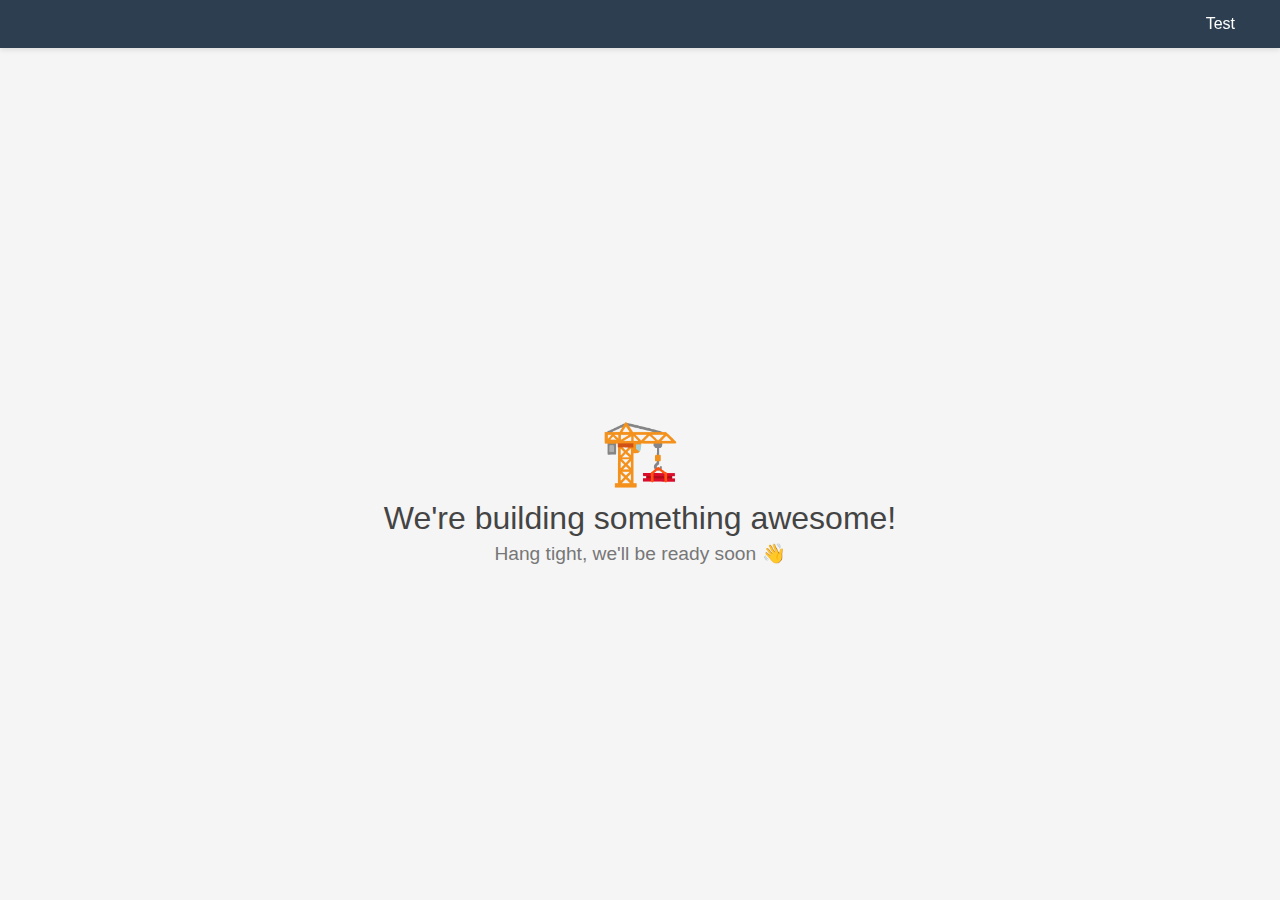
<file: index.html>
<!DOCTYPE html>
<html lang="en">
<head>
    <meta charset="UTF-8">
    <meta name="viewport" content="width=device-width, initial-scale=1.0">
    <title>Under Construction</title>
    <style>
        * {
            margin: 0;
            padding: 0;
            box-sizing: border-box;
            font-family: 'Poppins', sans-serif;
        }
        
        body {
            background-color: #f5f5f5;
            display: flex;
            justify-content: center;
            align-items: center;
            height: 100vh;
            text-align: center;
            flex-direction: column;
        }
        
        header {
            background-color: #2c3e50;
            color: #fff;
            padding: 15px 0;
            position: fixed;
            top: 0;
            width: 100%;
            box-shadow: 0 2px 5px rgba(0,0,0,0.1);
            z-index: 100;
        }
        
        nav {
            display: flex;
            justify-content: flex-end;
            padding: 0 30px;
        }
        
        .nav-links {
            display: flex;
            list-style: none;
        }
        
        .nav-links li {
            margin-left: 30px;
        }
        
        .nav-links a {
            color: #fff;
            text-decoration: none;
            transition: all 0.3s ease;
            padding: 8px 15px;
            border-radius: 4px;
        }
        
        .nav-links a:hover {
            background-color: #3498db;
        }
        
        .content {
            padding-top: 80px;
        }
        
        .crane-emoji {
            font-size: 4rem;
            margin-bottom: 10px;
        }
        
        h1 {
            font-size: 2rem;
            font-weight: 500;
            color: #444;
        }
        
        p {
            font-size: 1.2rem;
            color: #777;
            margin-top: 5px;
        }
        
        .wave {
            display: inline-block;
            animation: waveAnimation 1s infinite alternate;
        }
        
        @keyframes waveAnimation {
            from { transform: rotate(0deg); }
            to { transform: rotate(10deg); }
        }
    </style>
</head>
<body>
    <header>
        <nav>
            <ul class="nav-links">
                <li><a href="test.html">Test</a></li>
            </ul>
        </nav>
    </header>

    <div class="content">
        <div class="crane-emoji">🏗️</div>
        <h1>We're building something awesome!</h1>
        <p>Hang tight, we'll be ready soon <span class="wave">👋</span></p>
    </div>
</body>
</html>
</file>
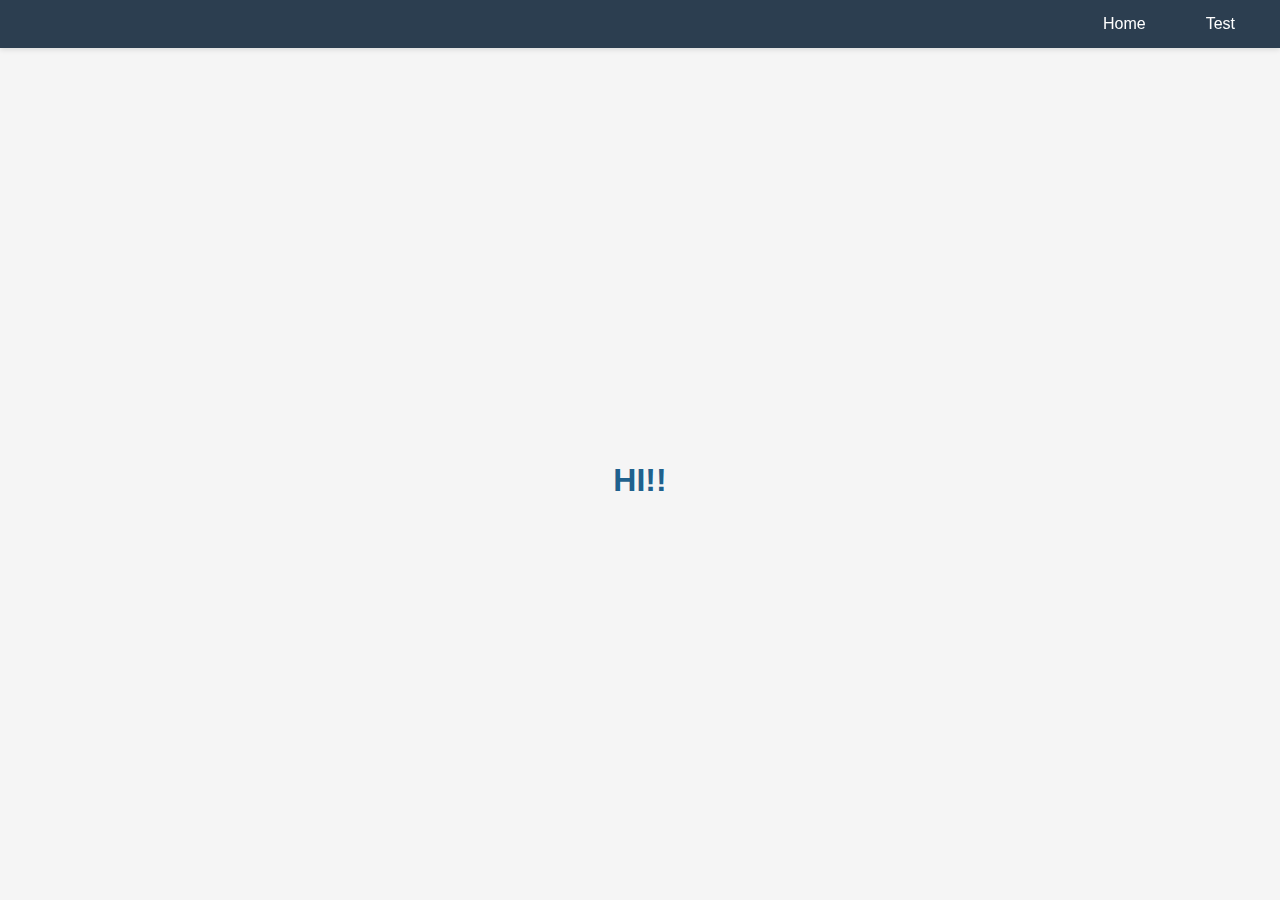
<file: test.html>
<!DOCTYPE html>
<html lang="en">
<head>
    <meta charset="UTF-8">
    <meta name="viewport" content="width=device-width, initial-scale=1.0">
    <title>Test Page</title>
    <style>
        * {
            margin: 0;
            padding: 0;
            box-sizing: border-box;
            font-family: 'Poppins', sans-serif;
        }
        
        body {
            background-color: #f5f5f5;
            display: flex;
            justify-content: center;
            align-items: center;
            height: 100vh;
            text-align: center;
            flex-direction: column;
        }
        
        header {
            background-color: #2c3e50;
            color: #fff;
            padding: 15px 0;
            position: fixed;
            top: 0;
            width: 100%;
            box-shadow: 0 2px 5px rgba(0,0,0,0.1);
            z-index: 100;
        }
        
        nav {
            display: flex;
            justify-content: flex-end;
            padding: 0 30px;
        }
        
        .nav-links {
            display: flex;
            list-style: none;
        }
        
        .nav-links li {
            margin-left: 30px;
        }
        
        .nav-links a {
            color: #fff;
            text-decoration: none;
            transition: all 0.3s ease;
            padding: 8px 15px;
            border-radius: 4px;
        }
        
        .nav-links a:hover {
            background-color: #3498db;
        }
        
        .content {
            padding-top: 80px;
            color: #1f618d;
            padding: 30px;
            border-radius: 5px;
            margin-top: 60px;
        }
    </style>
</head>
<body>
    <header>
        <nav>
            <ul class="nav-links">
                <li><a href="index.html">Home</a></li>
                <li><a href="test.html">Test</a></li>
            </ul>
        </nav>
    </header>

    <div class="content">
        <h1>HI!!</h1>
    </div>
</body>
</html>
</file>
